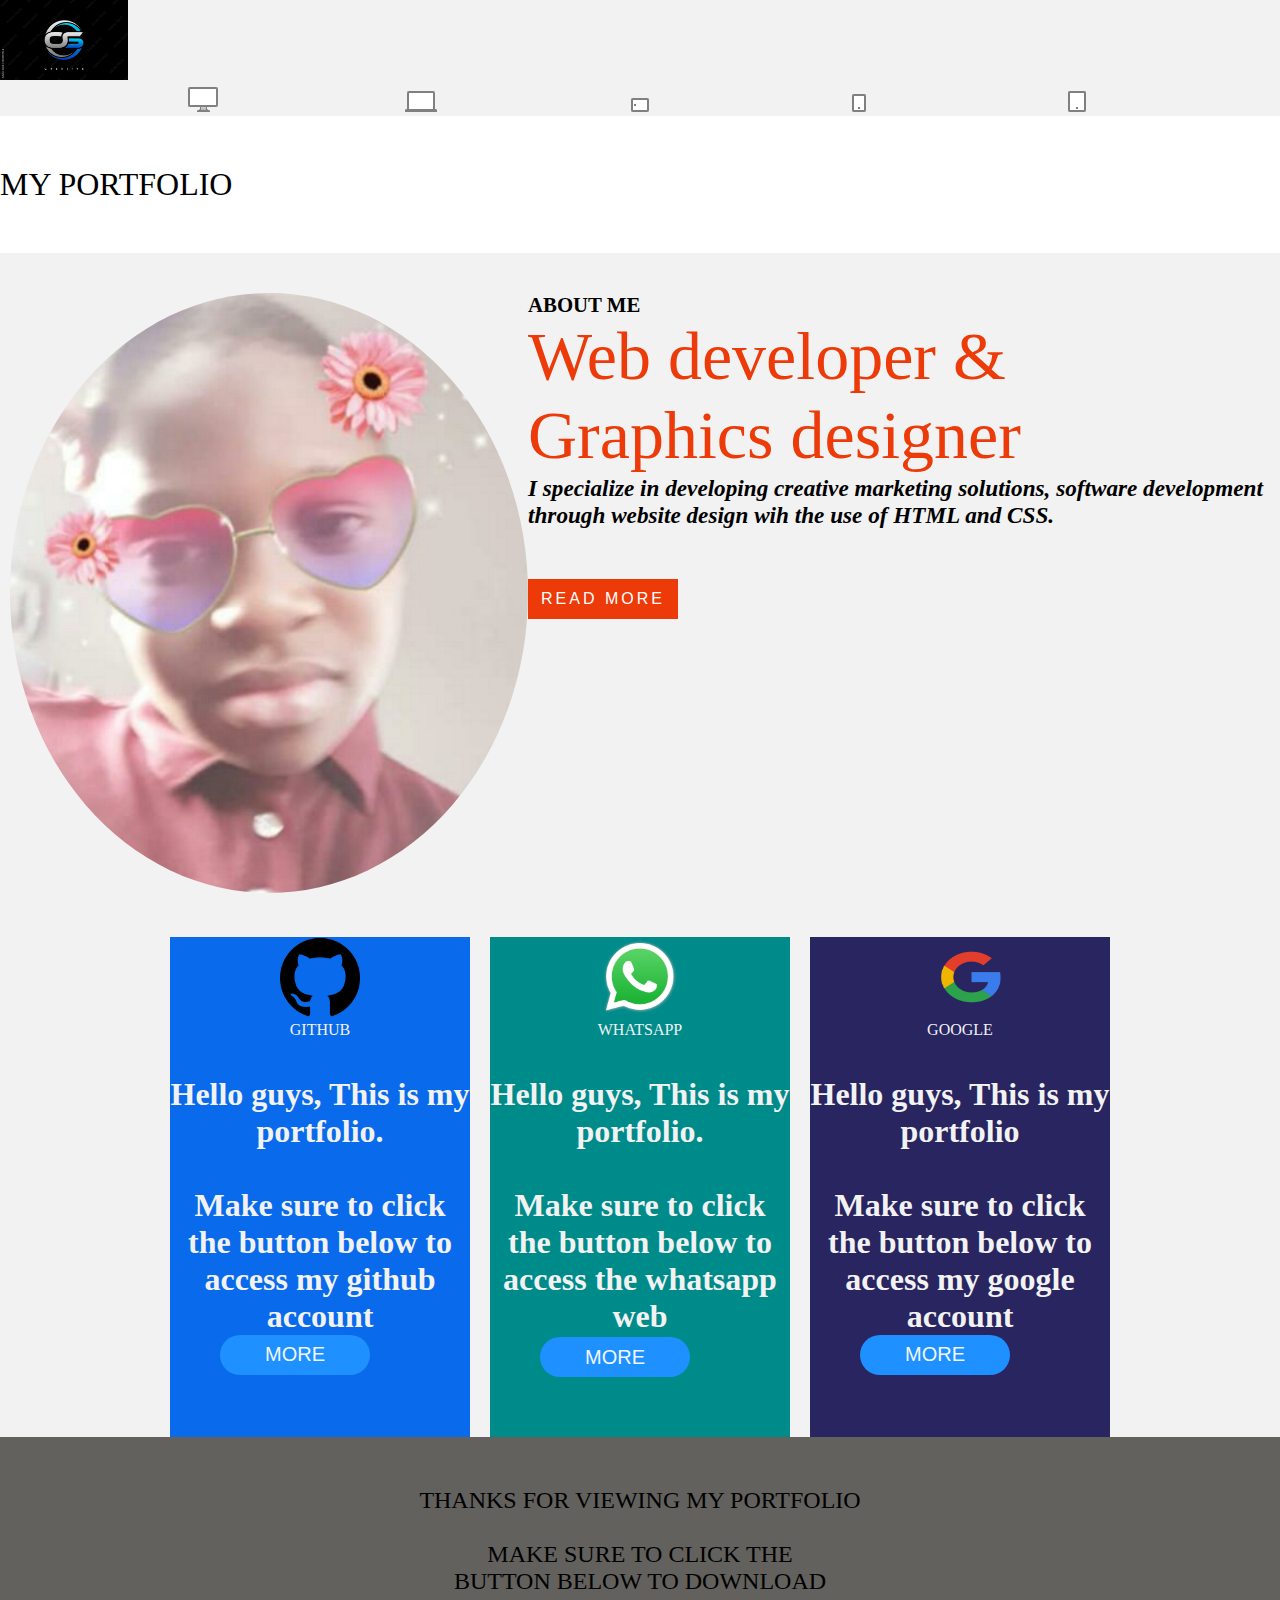
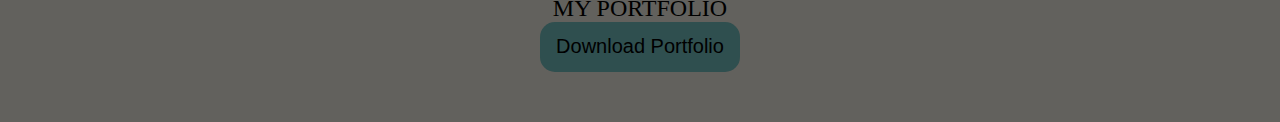
<file: index.html>
<!DOCTYPE html>
<html lang="en">
<head>
    <meta charset="UTF-8">
    <meta http-equiv="X-UA-Compatible" content="IE=edge">
    <meta name="viewport" content="width=device-width, initial-scale=1.0">
    <link rel="stylesheet" href="index.css">
    <link rel="shortcut icon" href="./images/download.png" type="">
    <title>Nicepage.com</title>
</head>
<body>
    <div class="sectiona" >
   <div class="image"><img src="./so.jpg" alt="" width="10%" height="10%">
   <div class="gana">
<img src="./responsive-desktop.png" alt="">
<img src="./responsive-laptop.png" alt="">
<img src="./responsive-phone-horizontal.png" alt="">
<img src="./responsive-phone.png" alt="">
<img src="./responsive-tablet.png" alt="">
</div>
</div>
</div>
<div class="sectionb" >
    <div class="sectionb2">MY PORTFOLIO</div>
   
   
    </div>
     </div>

<div class="sectionc" >
    <div class="wrap">
 <div class="type"> <img src="./somto.png" alt="" class="img"></div>
<div class="air" >
<h3> ABOUT ME </h3>

<p> Web developer & <br>Graphics designer <br> </p>
   <h4> I specialize in developing creative marketing solutions, software development through website design wih the use of HTML and CSS.</h4>
   <button> Read more </button>

  
</div>
</div>
</div>
<div class="card">
<div class="card1" >
<img src="./github.png" alt="">
     <center><p> GITHUB</p></center><h3>    <br> <center> Hello guys, This is  my portfolio. <br><br> Make sure to click <br>  the button below to   access   my github account</h3></center>  <a href="http://github.com/SOMM234/cvHub"> <button> MORE</button></a>
       </div>
       <div class="card2" >
        <img src="./WhatsApp.png" alt=""> <center><p> WHATSAPP</p></center>
        <h3>    <br> <center> Hello guys, This is my portfolio. <br><br> Make sure to click <br> the button below to access the whatsapp web <br></center>  <a href="https://web.whatsapp.com/"><button>MORE</button></a> </h3>
           </div>
           <div class="card3" >
            <img src="./Google-Logo-Black-Backgrounds-Wallpaper-Cave.png" alt=""> <center><p> GOOGLE</p></center>
            <h3>    <br>  <center> Hello guys, This is my portfolio <br><br> Make sure to click <br> the button below to   access my google account</center></h3> <a href="https://myaccount.google.com/?utm_source=chrome-profile-chooser&pli=1"><button>MORE</button></a>
               </div>
    </div>
    <div class="sectiond" >
 <center> THANKS FOR VIEWING MY PORTFOLIO</center><br>
<center>MAKE SURE TO CLICK THE <br>BUTTON BELOW TO DOWNLOAD <br>MY PORTFOLIO</center>

<center> <button>Download Portfolio</button></center>
 </div>






























</body>
</html>
</file>
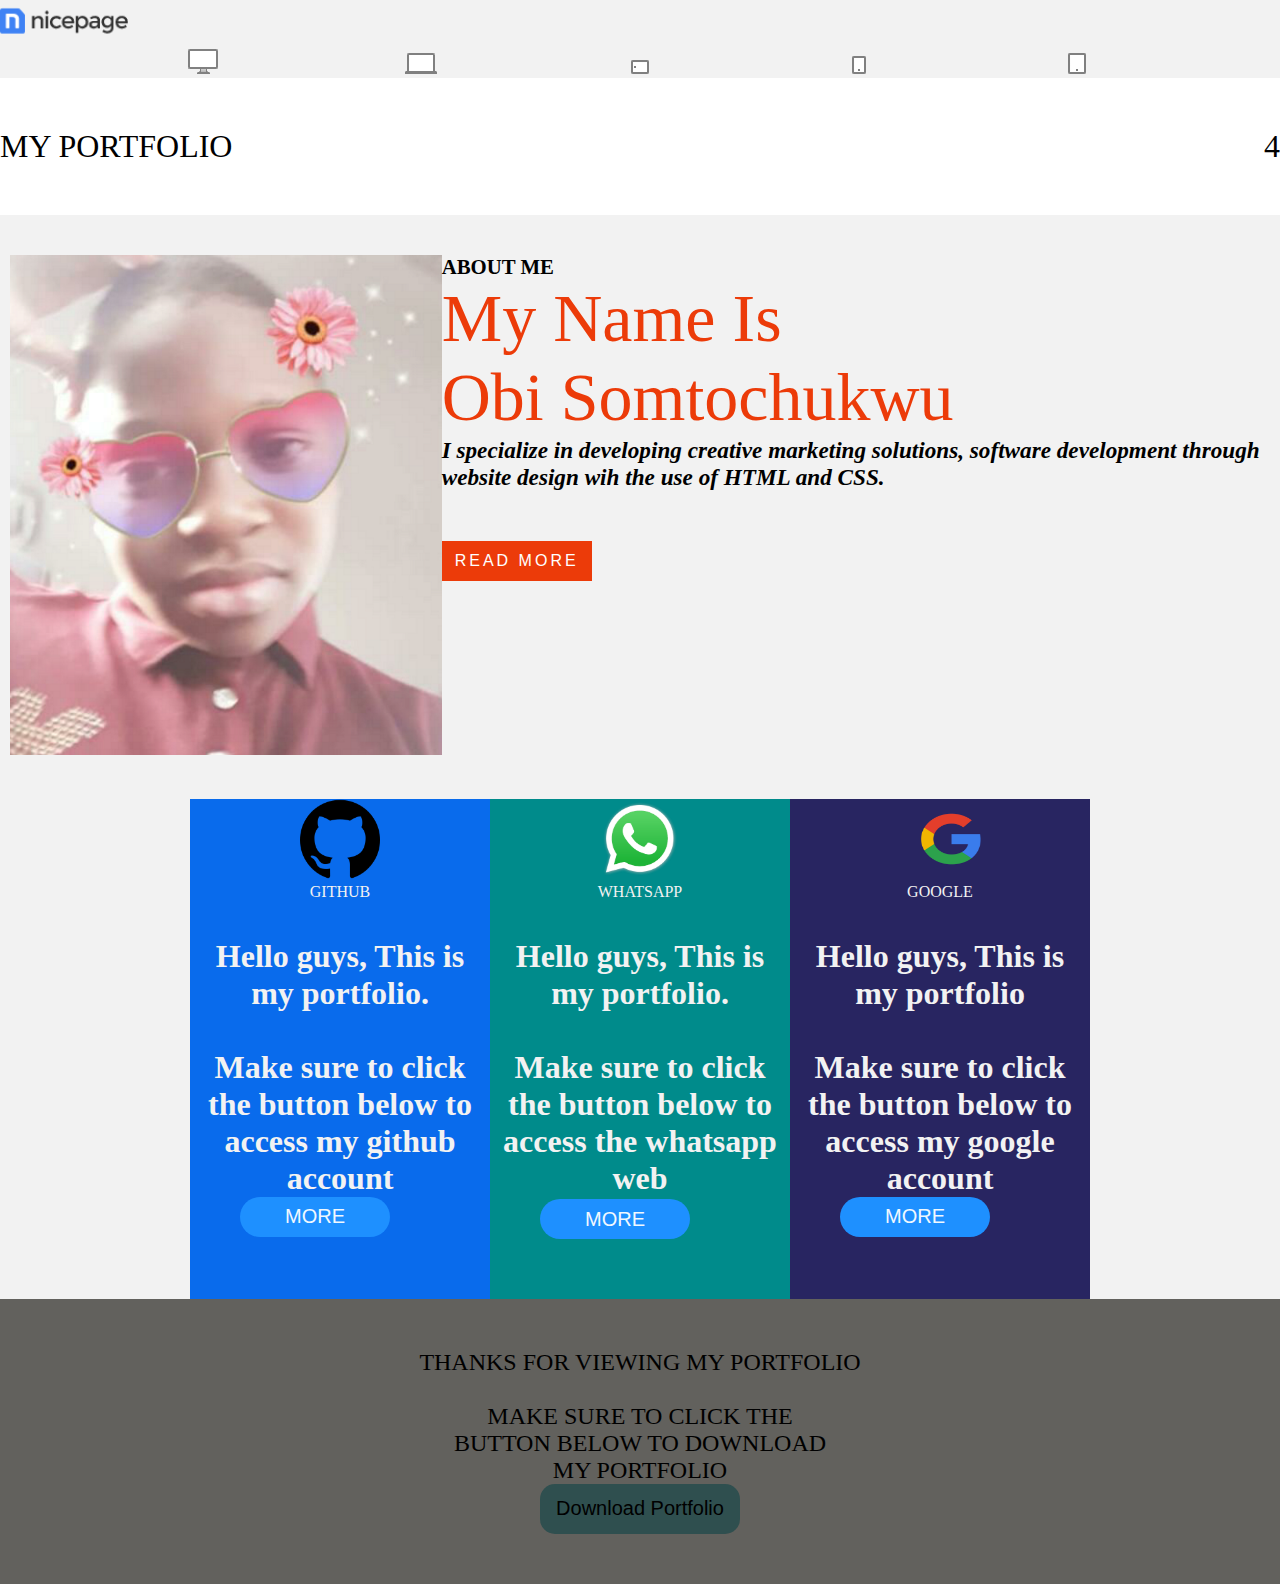
<file: find.html>
<!DOCTYPE html>
<html lang="en">
<head>
    <meta charset="UTF-8">
    <meta http-equiv="X-UA-Compatible" content="IE=edge">
    <meta name="viewport" content="width=device-width, initial-scale=1.0">
    <link rel="stylesheet" href="find.css">
    <link rel="shortcut icon" href="./images/download.png" type="">
    <title>Nicepage.com</title>
</head>
<body>
    <div class="sectiona" >
   <div class="image"><img src="./logo-w.png" alt="" width="10%" height="10%">
   <div class="gana">
<img src="./responsive-desktop.png" alt="">
<img src="./responsive-laptop.png" alt="">
<img src="./responsive-phone-horizontal.png" alt="">
<img src="./responsive-phone.png" alt="">
<img src="./responsive-tablet.png" alt="">
</div>
</div>
</div>
<div class="sectionb" >
    <div class="sectionb2">MY PORTFOLIO</div>
   
   4
    </div>
     </div>

<div class="sectionc" >
    <div class="wrap" >
 <div class="type" > <img src="./somto.png" alt=""height="500px"></div>
<div class="air" >
<h3> ABOUT ME </h3>

<p> My Name Is  <br>  Obi Somtochukwu<br> </p>
   <h4> I specialize in developing creative marketing solutions, software development through website design wih the use of HTML and CSS.</h4>
   <button> Read more </button>

  
</div>
</div>
</div>
<div class="card">
<div class="card1" >
<img src="./github.png" alt="">
     <center> GITHUB</center><h3>    <br> <center> Hello guys, This is <br> my portfolio. <br><br> Make sure to click <br>  the button below to   access   my github account</h3></center>  <a href="http://github.com/SOMM234/cvHub"> <button> MORE</button></a>
       </div>
       <div class="card2" >
        <img src="./WhatsApp.png" alt=""> <center>WHATSAPP</center>
        <h3>    <br> <center> Hello guys, This is<br> my portfolio. <br><br> Make sure to click <br> the button below to <br> access the whatsapp web <br></center>  <a href="https://web.whatsapp.com/"><button>MORE</button></a> </h3>
           </div>
           <div class="card3" >
            <img src="./Google-Logo-Black-Backgrounds-Wallpaper-Cave.png" alt=""> <center>GOOGLE</center>
            <h3>    <br>  <center> Hello guys, This is<br> my portfolio <br><br> Make sure to click <br> the button below to <br>  access my google account</center></h3> <a href="https://myaccount.google.com/?utm_source=chrome-profile-chooser&pli=1"><button>MORE</button></a>
               </div>
    </div>
    <div class="sectiond" >
 <center> THANKS FOR VIEWING MY PORTFOLIO</center><br>
<center>MAKE SURE TO CLICK THE <br>BUTTON BELOW TO DOWNLOAD <br>MY PORTFOLIO</center>

<center> <button>Download Portfolio</button></center>
 </div>






























</body>
</html>
</file>
<file: index.css>
*{
    padding: 0;
    margin: 0;
    box-sizing: border-box;
}

 image{
    border-radius: 50%;
}




.image{
   
background-color:  #f2f2f2; ;

}

.gana{
display: flex;
flex-direction: row;
cursor: pointer;
justify-content: center;
justify-content: space-evenly;
;
position: relative;
position: static;


}

.sectionb{
    display: flex;
    justify-content: space-between;
    text-decoration: none;
    
margin-top: 50px;
margin-bottom: 50px;
font-size: xx-large ;
}
.sectionb3{
    text-decoration: none;
    justify-content: space-between;
    display: flex;
    margin-right: 100px;
    list-style-type: none;
  
}
.sectionb3 a{
    text-decoration: none;
    justify-content: space-between;
}

.sectionc .wrap img{
border-radius: 50%;
height: 600px;
}

.sectionc{
background-color: #f2f2f2;
width: 100%;
height:max-content;
padding: 20px 10px;
}


.sectionc .wrap{
margin: 20px 0;
display: flex;

}
.sectionc .wrap img,
.sectionc .wrap .type{
flex: 1;
  }

.sectionc h3{
font-size: 1.30rem;
}

.sectionc p{
    color:rgb(236,59,9) ;
    font-size: 4.25rem;


}


.air{
margin-left: -100;

}

.sectionc h4{
font-style: italic;
font-size: 1.45rem;
}

.sectionc button{
margin-top: 50px;
width: 150px;
height:40px;
letter-spacing: 3px;
text-transform: uppercase;
background:rgb(236,59,9) ;
font-size: medium;
color: white;
border: none;
}


.card  img{
width: 100px;
height: 80px;
padding-left: 20px;

}

.card{
display: flex;
flex-direction: row;
gap: 20px;
justify-content: center;
background-color: #f2f2f2;

}
.card1{
background:rgb(9, 107, 236);
height: 500px;
width: 300px;

color: #f2f2f2;
}
.card1:hover{
color: black;
border-radius: 20px;
}
.card1 button:hover{
background:gray;
color: black;
}
.card1 img{
margin-left: 90px;

}
.card h3{
    font-size: xx-large;

}

.card1 button{
background: dodgerblue;
border: none;
width: 150px;
height: 40px;
font-size: 1.25rem;

color: aliceblue;
margin-left: 50px;
border-radius: 20px;
}



.card2 img{
    margin-left: 90px;
}



.card2{
    background: darkcyan;
    height: 500px;
    width: 300px;

color: #f2f2f2;
}
.card2:hover{
border-radius: 20px;
color: black;
}
.card2 button:hover{
background: black;

}
.card2 h3{
    font-size: xx-large;
    
    }

.card2 button{
    background: dodgerblue;
    border: none;
    width: 150px;
    height: 40px;
    font-size: 1.25rem;
    
    color: aliceblue;
    margin-left: 50px;
    border-radius: 20px;

}



.card3 img{
margin-left: 100px;

}

.card3{
background: rgb(40,37,97);
height: 500px;
width: 300px;

color: #f2f2f2;
}
.card3:hover{
    border-radius: 20px;
}

.card3 button:hover{
color: black;
background: cornflowerblue;
}

.card3 button{
    background: dodgerblue;
    border: none;
    width: 150px;
    height: 40px;
    font-size: 1.25rem;
    margin-bottom: 20%;
    color: aliceblue;
    margin-left: 50px;
    border-radius: 20px;

}

.sectiond{
background-color: rgb(98,97,93);
padding-top: 50px;
padding-bottom: 50px;
font-size: 1.50rem;
}

.sectiond button{
background: darkslategray;
width: 200px;
height: 50px;
border: none;
font-size: 20px;
border-radius: 15px;
}

@media screen and (max-width:480px) { 
    .sectionc .wrap img{
        width: 450px;
    }
.wrap{
display: flex;
flex-direction: column;
column-gap: 50px;
align-items: center;
}
.card{
    display: flex;
    flex-direction: column;
    column-gap: 50px;
    align-items: center;
}
.sectionb2{
justify-content: center;

}
.sectiond center{
 
    font-size: 1.25rem;
}
}
    
@media screen and (max-width:768px) {
 .sectionc .wrap{
  display: flex;
  flex-direction: column;
  
 } 
 .card img{

margin-left: 50px;
 }
 .card{
    margin-bottom: 50px;
 }
 .card h3{
    font-size: 1.6rem;
    
 }
}

@media screen and (max-width:1200px)and(min-width:320) {
    .sectionc .air p{
color: orangered;
 }
 .sectionc .air h4{
    color: black;
    font-size: xx-large;
 }
.card{
    column-gap: 50px;
 }

 .sectiond{
font-size: 2.25rem;

 }

 
}
</file>
<file: find.css>
*{
    padding: 0;
    margin: 0;
    box-sizing: border-box;
}






.image{
    position: relative;
    position: static;
background-color:  #f2f2f2; ;

}

.gana{
display: flex;
flex-direction: row;
cursor: pointer;
justify-content: center;
justify-content: space-evenly;
;



}

.sectionb{
    display: flex;
    justify-content: space-between;
    text-decoration: none;
    
margin-top: 50px;
margin-bottom: 50px;
font-size: xx-large ;
}
.sectionb3{
    text-decoration: none;
    justify-content: space-between;
    display: flex;
    margin-right: 100px;
    list-style-type: none;
  
}
.sectionb3 a{
    text-decoration: none;
    justify-content: space-between;
}



.sectionc{
background-color: #f2f2f2;
width: 100%;
height:max-content;
padding: 20px 10px;
}


.sectionc .wrap{
margin: 20px 0;
display: flex;

}
.sectionc .wrap img,
.sectionc .wrap .type{
flex: 1;
  }

.sectionc h3{
font-size: 1.30rem;
}

.sectionc p{
    color:rgb(236,59,9) ;
    font-size: 4.25rem;


}


.air{
margin-left: -100;

}

.sectionc h4{
font-style: italic;
font-size: 1.45rem;
}

.sectionc button{
margin-top: 50px;
width: 150px;
height:40px;
letter-spacing: 3px;
text-transform: uppercase;
background:rgb(236,59,9) ;
font-size: medium;
color: white;
border: none;
}


.card  img{
width: 100px;
height: 80px;
padding-left: 20px;

}

.card{
display: flex;
flex-direction: row;
justify-content: center;
background-color: #f2f2f2;
margin-right: 
}
.card1{
background:rgb(9, 107, 236);
height: 500px;
width: 300px;

color: #f2f2f2;
}
.card1:hover{
color: black;
border-radius: 20px;
}
.card1 button:hover{
background:gray;
color: black;
}
.card1 img{
margin-left: 90px;

}
.card h3{
    font-size: xx-large;

}

.card1 button{
background: dodgerblue;
border: none;
width: 150px;
height: 40px;
font-size: 1.25rem;

color: aliceblue;
margin-left: 50px;
border-radius: 20px;
}



.card2 img{
    margin-left: 90px;
}



.card2{
    background: darkcyan;
    height: 500px;
    width: 300px;

color: #f2f2f2;
}
.card2:hover{
border-radius: 20px;
color: black;
}
.card2 button:hover{
background: black;

}
.card2 h3{
    font-size: xx-large;
    
    }

.card2 button{
    background: dodgerblue;
    border: none;
    width: 150px;
    height: 40px;
    font-size: 1.25rem;
    
    color: aliceblue;
    margin-left: 50px;
    border-radius: 20px;

}



.card3 img{
margin-left: 100px;

}

.card3{
background: rgb(40,37,97);
height: 500px;
width: 300px;

color: #f2f2f2;
}
.card3:hover{
    border-radius: 20px;
}

.card3 button:hover{
color: black;
background: cornflowerblue;
}

.card3 button{
    background: dodgerblue;
    border: none;
    width: 150px;
    height: 40px;
    font-size: 1.25rem;
    margin-bottom: 20%;
    color: aliceblue;
    margin-left: 50px;
    border-radius: 20px;

}

.sectiond{
background-color: rgb(98,97,93);
padding-top: 50px;
padding-bottom: 50px;
font-size: 1.50rem;
}

.sectiond button{
background: darkslategray;
width: 200px;
height: 50px;
border: none;
font-size: 20px;
border-radius: 15px;
}

@media screen and (max-width:480px) { 
.wrap{
display: flex;
flex-direction: column;
column-gap: 50px;
align-items: center;
}
.card{
    display: flex;
    flex-direction: column;
    column-gap: 50px;
    align-items: center;
}
.sectionb2{
justify-content: center;

}
}
    
@media screen and (max-width:768px) {
 .sectionc .wrap{
    display: flex;
flex-direction: column;
column-gap: 50px;
align-items: center;
 } 
 .card{
    column-gap: 5px;
 } 
}

@media screen and (max-width:1200px) {
    .sectionc .air p{
color: orangered;
 }
 .sectionc .air h4{
    color: black;
    font-size: xx-large;
 }
.card{
    column-gap: 50px;
 }

 .sectiond{
font-size: 2.25rem;

 }

 
}
</file>
